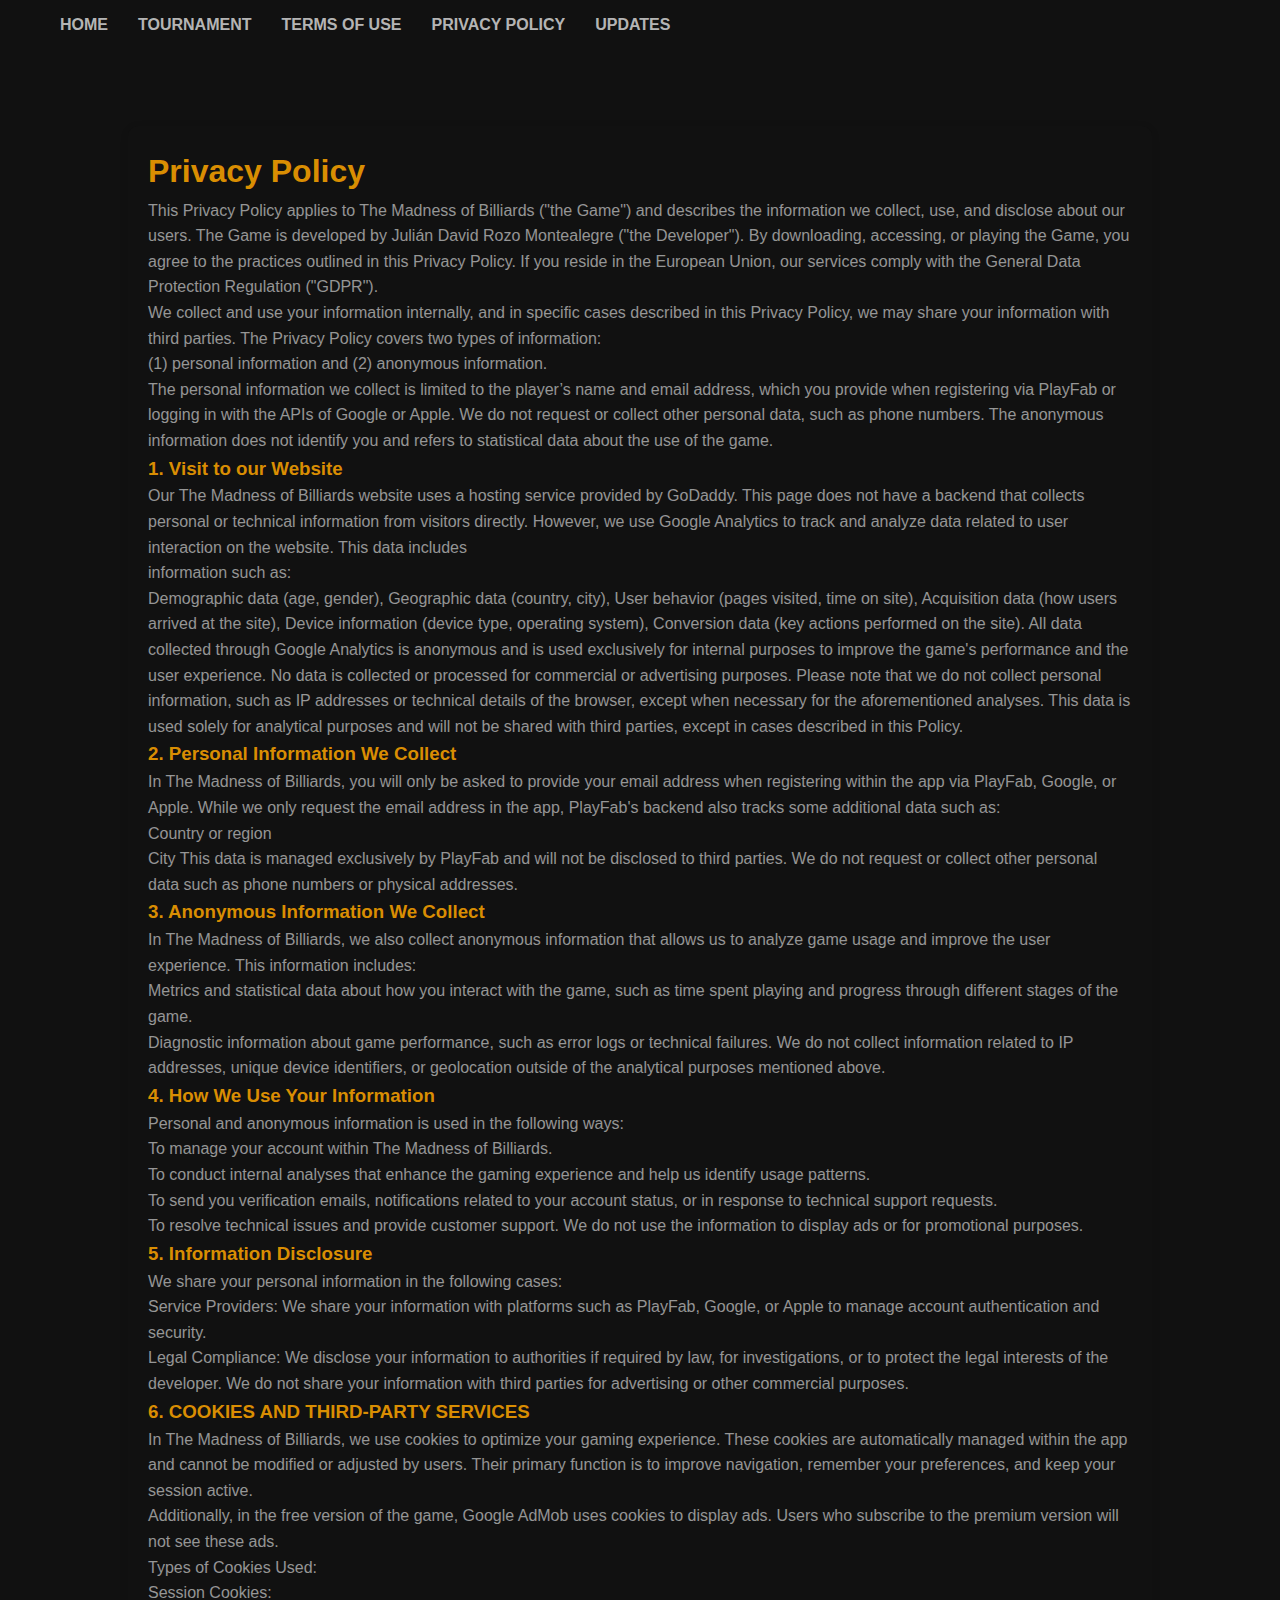
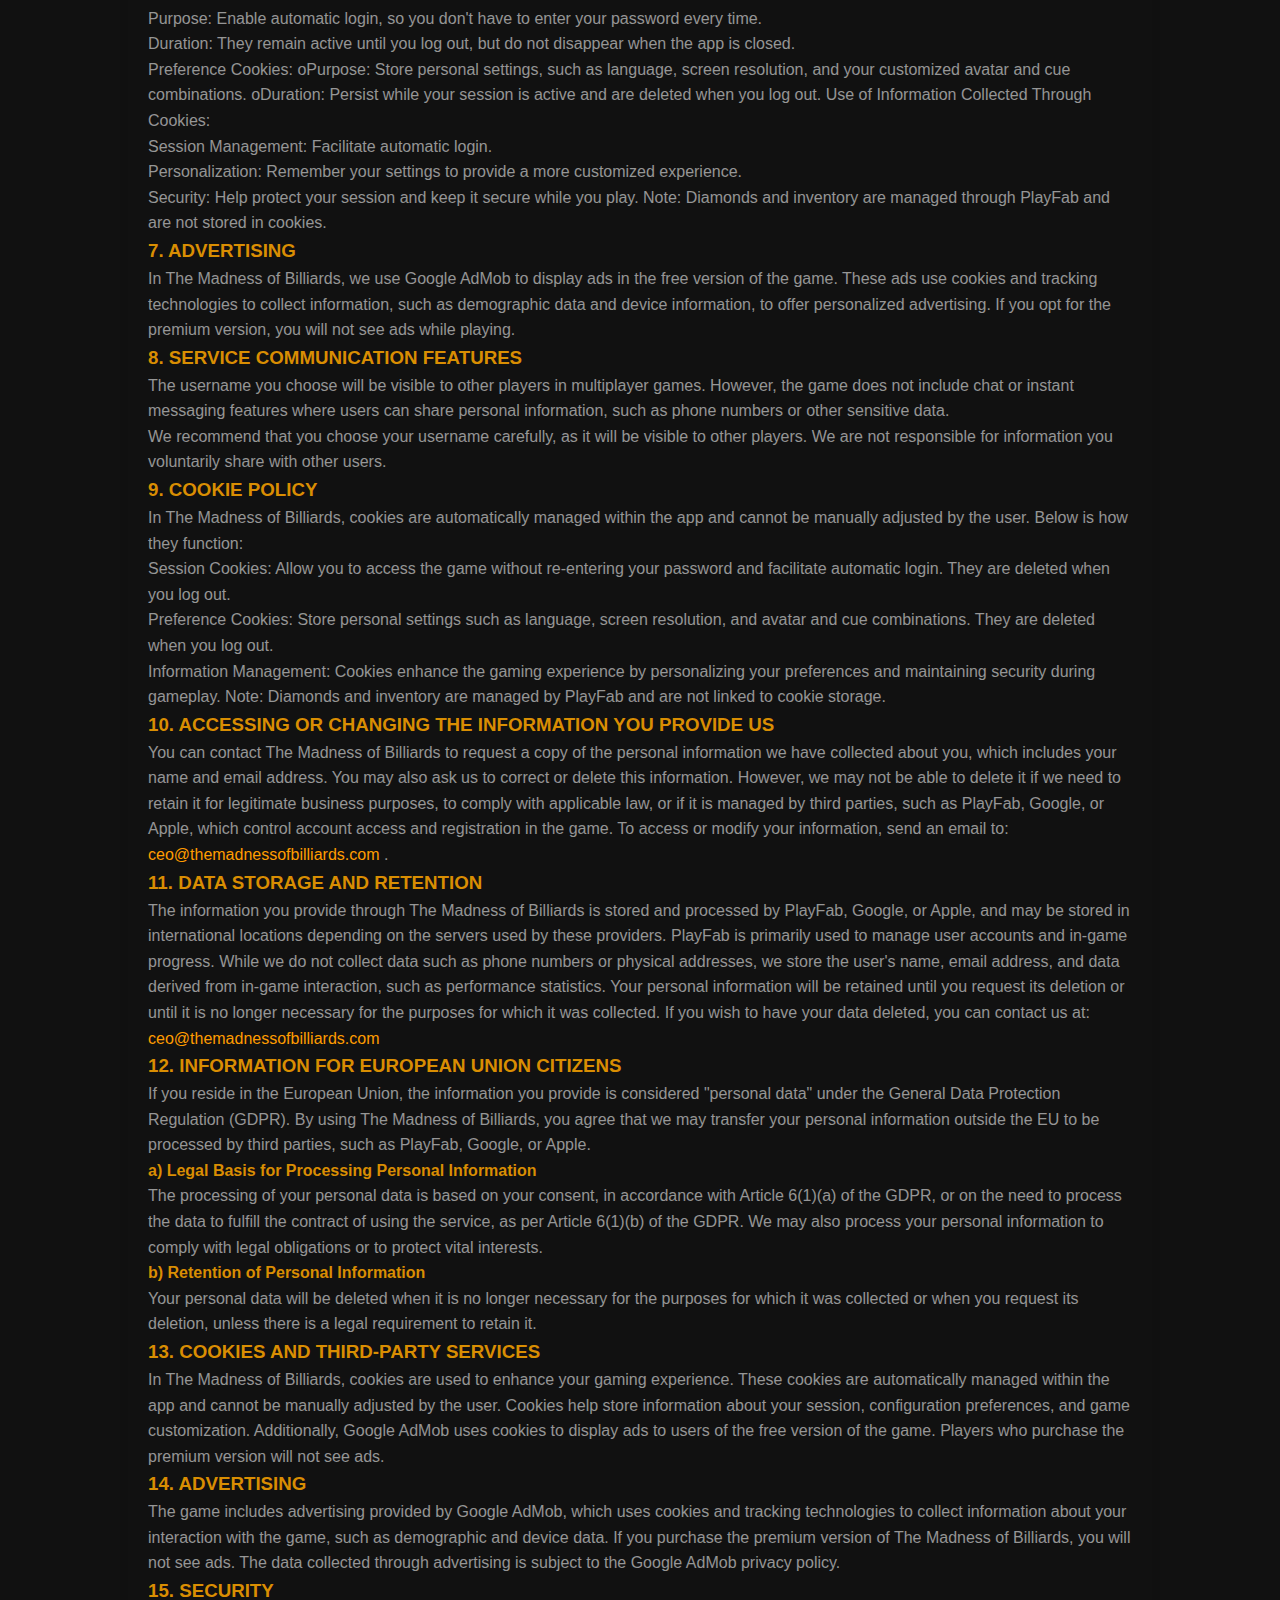
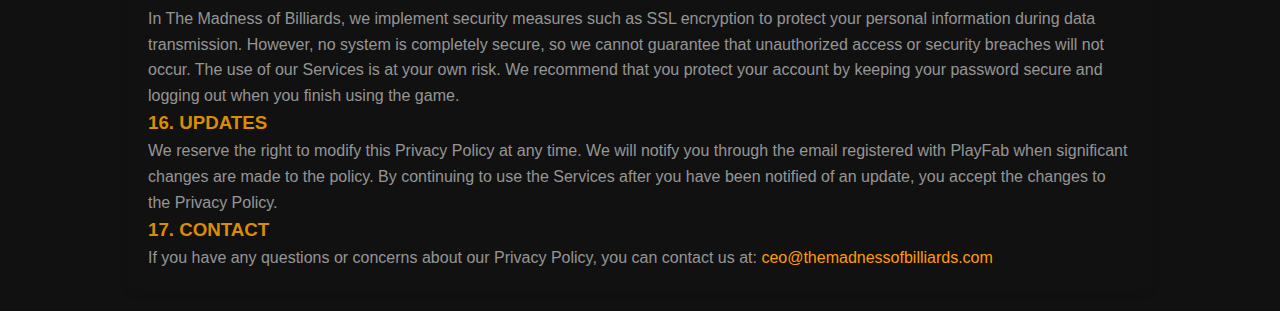
<file: privacyPolicy.html>
<!DOCTYPE html>
<html lang="en">
<head>
    <link rel="apple-touch-icon" sizes="180x180" href="/img/apple-touch-icon.png">
    <link rel="icon" type="image/png" sizes="32x32" href="/img/favicon-32x32.png">
    <link rel="icon" type="image/png" sizes="16x16" href="/img/favicon-16x16.png">
    <link rel="manifest" href="/site.webmanifest">
    <meta charset="UTF-8">
    <meta name="viewport" content="width=device-width, initial-scale=1.0">
    <meta http-equiv="X-UA-Compatible" content="ie=edge">
    <title>Privacy Policy - The Madness of Billiards</title>
    <link rel="stylesheet" href="css/navbar.css">
    <link rel="stylesheet" href="https://cdnjs.cloudflare.com/ajax/libs/font-awesome/6.0.0-beta3/css/all.min.css">
    <style>
        body {
            font-family: Arial, sans-serif;
            line-height: 1.6;
            margin: 0;
            padding: 0;
            background-color: #111111;
        }
        .container {
            width: 80%;
            margin: 20px auto;
            padding: 20px;
            background-color: #111111;
            border-radius: 10px;
            box-shadow: 0 2px 8px rgba(0, 0, 0, 0.1);
            color: #ffffff8f;
        }
        h1, h2, h3, h4 {
            color: #ffa600d7;
        }
    </style>
</head>
<body>

    <nav>
        <ul class='nav-bar'>
          <input type='checkbox' id='check'/>
          <label style="margin-top: 20px;" for="check" class="open-menu"><i class="fas fa-bars"></i></label>
          <span class="menu">
            <li><a href="index.html"><strong>HOME</strong></a></li>
            <li><a href="tournament.html"><strong> TOURNAMENT</strong></a></li>
            <li><a href="Terms of Use.html"><strong>TERMS OF USE</strong></a></li>
            <li><a href="privacyPolicy.html"><strong>PRIVACY POLICY</strong></a></li>
            <li><a href="updates.html"><strong>UPDATES</strong></a></li>    
            <label for="check" class="close-menu"><i class="fas fa-times"></i></label>
          </span>
        </ul>
      </nav>
    <div class="container">
        <h1>Privacy Policy</h1>
        <p>This Privacy Policy applies to The Madness of Billiards ("the Game") and describes the information we collect, use, and disclose about our users. The Game is developed by Julián David Rozo Montealegre ("the Developer"). By downloading, accessing, or playing the Game, you agree to the practices outlined in this Privacy Policy.

            If you reside in the European Union, our services comply with the General Data Protection Regulation ("GDPR").
            <br>  We collect and use your information internally, and in specific cases described in this Privacy Policy, we may share your information with third parties.
            The Privacy Policy covers two types of information: <br> (1) personal information and (2) anonymous information. <br>
            The personal information we collect is limited to the player’s name and email address, which you provide when registering via PlayFab or logging in with the APIs of Google or Apple. We do not request or collect other personal data, such as phone numbers. The anonymous information does not identify you and refers to statistical data about the use of the game.</p>

        <h3>1. Visit to our Website</h3>
        <p>Our The Madness of Billiards website uses a hosting service provided by GoDaddy. This page does not have a backend that collects personal or technical information from visitors directly.
            However, we use Google Analytics to track and analyze data related to user interaction on the website. This data includes <br>information such as:
            <br>Demographic data (age, gender),
            Geographic data (country, city),
            User behavior (pages visited, time on site),
            Acquisition data (how users arrived at the site),
            Device information (device type, operating system),
            Conversion data (key actions performed on the site).
            All data collected through Google Analytics is anonymous and is used exclusively for internal purposes to improve the game's performance and the user experience. No data is collected or processed for commercial or advertising purposes.
            Please note that we do not collect personal information, such as IP addresses or technical details of the browser, except when necessary for the aforementioned analyses. This data is used solely for analytical purposes and will not be shared with third parties, except in cases described in this Policy.</p>

        <h3>2. Personal Information We Collect</h3>
        <p>In The Madness of Billiards, you will only be asked to provide your email address when registering within the app via PlayFab, Google, or Apple. While we only request the email address in the app, PlayFab's backend also tracks some additional data such as:
            <br>Country or region
            <br> City
            This data is managed exclusively by PlayFab and will not be disclosed to third parties. We do not request or collect other personal data such as phone numbers or physical addresses.</p>

        <h3>3. Anonymous Information We Collect</h3>
        <p>In The Madness of Billiards, we also collect anonymous information that allows us to analyze game usage and improve the user experience. This information includes:
            <br>Metrics and statistical data about how you interact with the game, such as time spent playing and progress through different stages of the game.
            <br>Diagnostic information about game performance, such as error logs or technical failures.
            We do not collect information related to IP addresses, unique device identifiers, or geolocation outside of the analytical purposes mentioned above.</p>

        <h3>4. How We Use Your Information</h3>
        <p>Personal and anonymous information is used in the following ways:
            <br>To manage your account within The Madness of Billiards.
            <br>To conduct internal analyses that enhance the gaming experience and help us identify usage patterns.
            <br>To send you verification emails, notifications related to your account status, or in response to technical support requests.
            <br>To resolve technical issues and provide customer support.
            We do not use the information to display ads or for promotional purposes.</p>

        <h3>5. Information Disclosure</h3>
        <p>We share your personal information in the following cases:
            <br>Service Providers: We share your information with platforms such as PlayFab, Google, or Apple to manage account authentication and security.
            <br>Legal Compliance: We disclose your information to authorities if required by law, for investigations, or to protect the legal interests of the developer.
            We do not share your information with third parties for advertising or other commercial purposes.</p>

        <h3>6. COOKIES AND THIRD-PARTY SERVICES</h3>
        <p>In The Madness of Billiards, we use cookies to optimize your gaming experience. These cookies are automatically managed within the app and cannot be modified or adjusted by users. Their primary function is to improve navigation, remember your preferences, and keep your session active.
            <br>Additionally, in the free version of the game, Google AdMob uses cookies to display ads. Users who subscribe to the premium version will not see these ads.
            <br>Types of Cookies Used:
            <br>Session Cookies:
            <br>Purpose: Enable automatic login, so you don't have to enter your password every time.
            <br>Duration: They remain active until you log out, but do not disappear when the app is closed.
            <br>Preference Cookies:
            oPurpose: Store personal settings, such as language, screen resolution, and your customized avatar and cue combinations.
            oDuration: Persist while your session is active and are deleted when you log out.
            Use of Information Collected Through Cookies:
            <br>Session Management: Facilitate automatic login.
            <br>Personalization: Remember your settings to provide a more customized experience.
            <br>Security: Help protect your session and keep it secure while you play.
            Note: Diamonds and inventory are managed through PlayFab and are not stored in cookies.</p>

        <h3>7. ADVERTISING</h3>
        <p>In The Madness of Billiards, we use Google AdMob to display ads in the free version of the game. These ads use cookies and tracking technologies to collect information, such as demographic data and device information, to offer personalized advertising. If you opt for the premium version, you will not see ads while playing.</p>

        <h3>8. SERVICE COMMUNICATION FEATURES</h3>
        <p>The username you choose will be visible to other players in multiplayer games. However, the game does not include chat or instant messaging features where users can share personal information, such as phone numbers or other sensitive data.
            <br> We recommend that you choose your username carefully, as it will be visible to other players. We are not responsible for information you voluntarily share with other users.</p>

        <h3>9. COOKIE POLICY</h3>
        <p>In The Madness of Billiards, cookies are automatically managed within the app and cannot be manually adjusted by the user. Below is how they function:
            <br>Session Cookies: Allow you to access the game without re-entering your password and facilitate automatic login. They are deleted when you log out.
            <br>Preference Cookies: Store personal settings such as language, screen resolution, and avatar and cue combinations. They are deleted when you log out.
            <br>Information Management: Cookies enhance the gaming experience by personalizing your preferences and maintaining security during gameplay.
            Note: Diamonds and inventory are managed by PlayFab and are not linked to cookie storage.</p>

        <h3>10. ACCESSING OR CHANGING THE INFORMATION YOU PROVIDE US</h3>
        <p>You can contact The Madness of Billiards to request a copy of the personal information we have collected about you, which includes your name and email address. You may also ask us to correct or delete this information. However, we may not be able to delete it if we need to retain it for legitimate business purposes, to comply with applicable law, or if it is managed by third parties, such as PlayFab, Google, or Apple, which control account access and registration in the game.
            To access or modify your information, send an email to:  <a href="mailto:ceo@themadnessofbilliards.com" style="color: #FF9C00; text-decoration: none;">ceo@themadnessofbilliards.com</a>
        </a>
            .</p>

        <h3>11. DATA STORAGE AND RETENTION</h3>
        <p>The information you provide through The Madness of Billiards is stored and processed by PlayFab, Google, or Apple, and may be stored in international locations depending on the servers used by these providers. PlayFab is primarily used to manage user accounts and in-game progress. While we do not collect data such as phone numbers or physical addresses, we store the user's name, email address, and data derived from in-game interaction, such as performance statistics.
            Your personal information will be retained until you request its deletion or until it is no longer necessary for the purposes for which it was collected. If you wish to have your data deleted, you can contact us at: <a href="mailto:ceo@themadnessofbilliards.com" style="color: #FF9C00; text-decoration: none;">ceo@themadnessofbilliards.com</a></p>

        <h3>12. INFORMATION FOR EUROPEAN UNION CITIZENS</h3>
        <p>If you reside in the European Union, the information you provide is considered "personal data" under the General Data Protection Regulation (GDPR). By using The Madness of Billiards, you agree that we may transfer your personal information outside the EU to be processed by third parties, such as PlayFab, Google, or Apple.</p>
        <h4>a) Legal Basis for Processing Personal Information</h4>
        <p>The processing of your personal data is based on your consent, in accordance with Article 6(1)(a) of the GDPR, or on the need to process the data to fulfill the contract of using the service, as per Article 6(1)(b) of the GDPR. We may also process your personal information to comply with legal obligations or to protect vital interests.</p>

        <h4>b) Retention of Personal Information</h4>
        <p>Your personal data will be deleted when it is no longer necessary for the purposes for which it was collected or when you request its deletion, unless there is a legal requirement to retain it.</p>

        <h3>13. COOKIES AND THIRD-PARTY SERVICES</h3>
        <p>In The Madness of Billiards, cookies are used to enhance your gaming experience. These cookies are automatically managed within the app and cannot be manually adjusted by the user. Cookies help store information about your session, configuration preferences, and game customization. Additionally, Google AdMob uses cookies to display ads to users of the free version of the game. Players who purchase the premium version will not see ads.</p>

        <h3>14. ADVERTISING</h3>
        <p>The game includes advertising provided by Google AdMob, which uses cookies and tracking technologies to collect information about your interaction with the game, such as demographic and device data. If you purchase the premium version of The Madness of Billiards, you will not see ads. The data collected through advertising is subject to the Google AdMob privacy policy.</p>

        <h3>15. SECURITY</h3>
        <p>In The Madness of Billiards, we implement security measures such as SSL encryption to protect your personal information during data transmission. However, no system is completely secure, so we cannot guarantee that unauthorized access or security breaches will not occur. The use of our Services is at your own risk. We recommend that you protect your account by keeping your password secure and logging out when you finish using the game.</p>

        <h3>16. UPDATES</h3>
        <p>We reserve the right to modify this Privacy Policy at any time. We will notify you through the email registered with PlayFab when significant changes are made to the policy. By continuing to use the Services after you have been notified of an update, you accept the changes to the Privacy Policy.</p>

        <h3>17. CONTACT</h3>
        <p>If you have any questions or concerns about our Privacy Policy, you can contact us at: <a href="mailto:ceo@themadnessofbilliards.com" style="color: #FF9C00; text-decoration: none;">ceo@themadnessofbilliards.com</a>
        </p>
    </div>
</body>
</html>
</file>
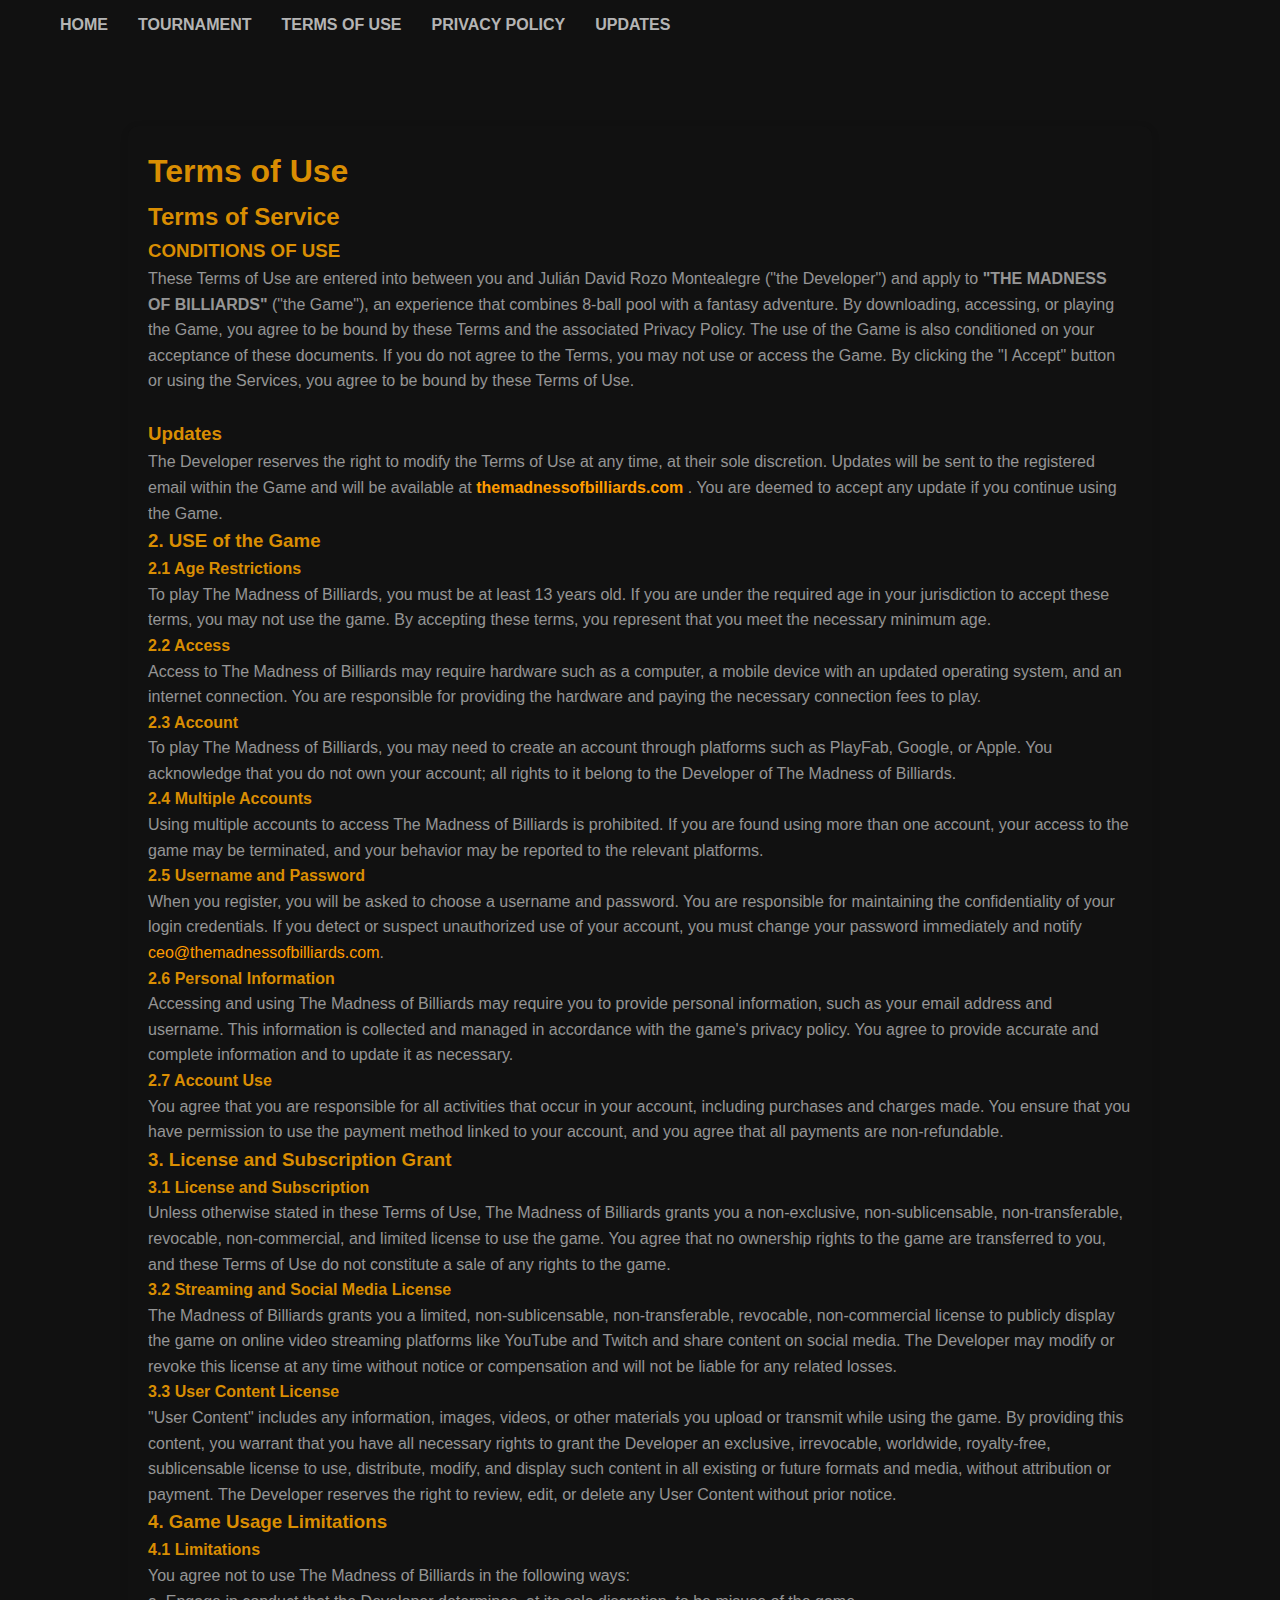
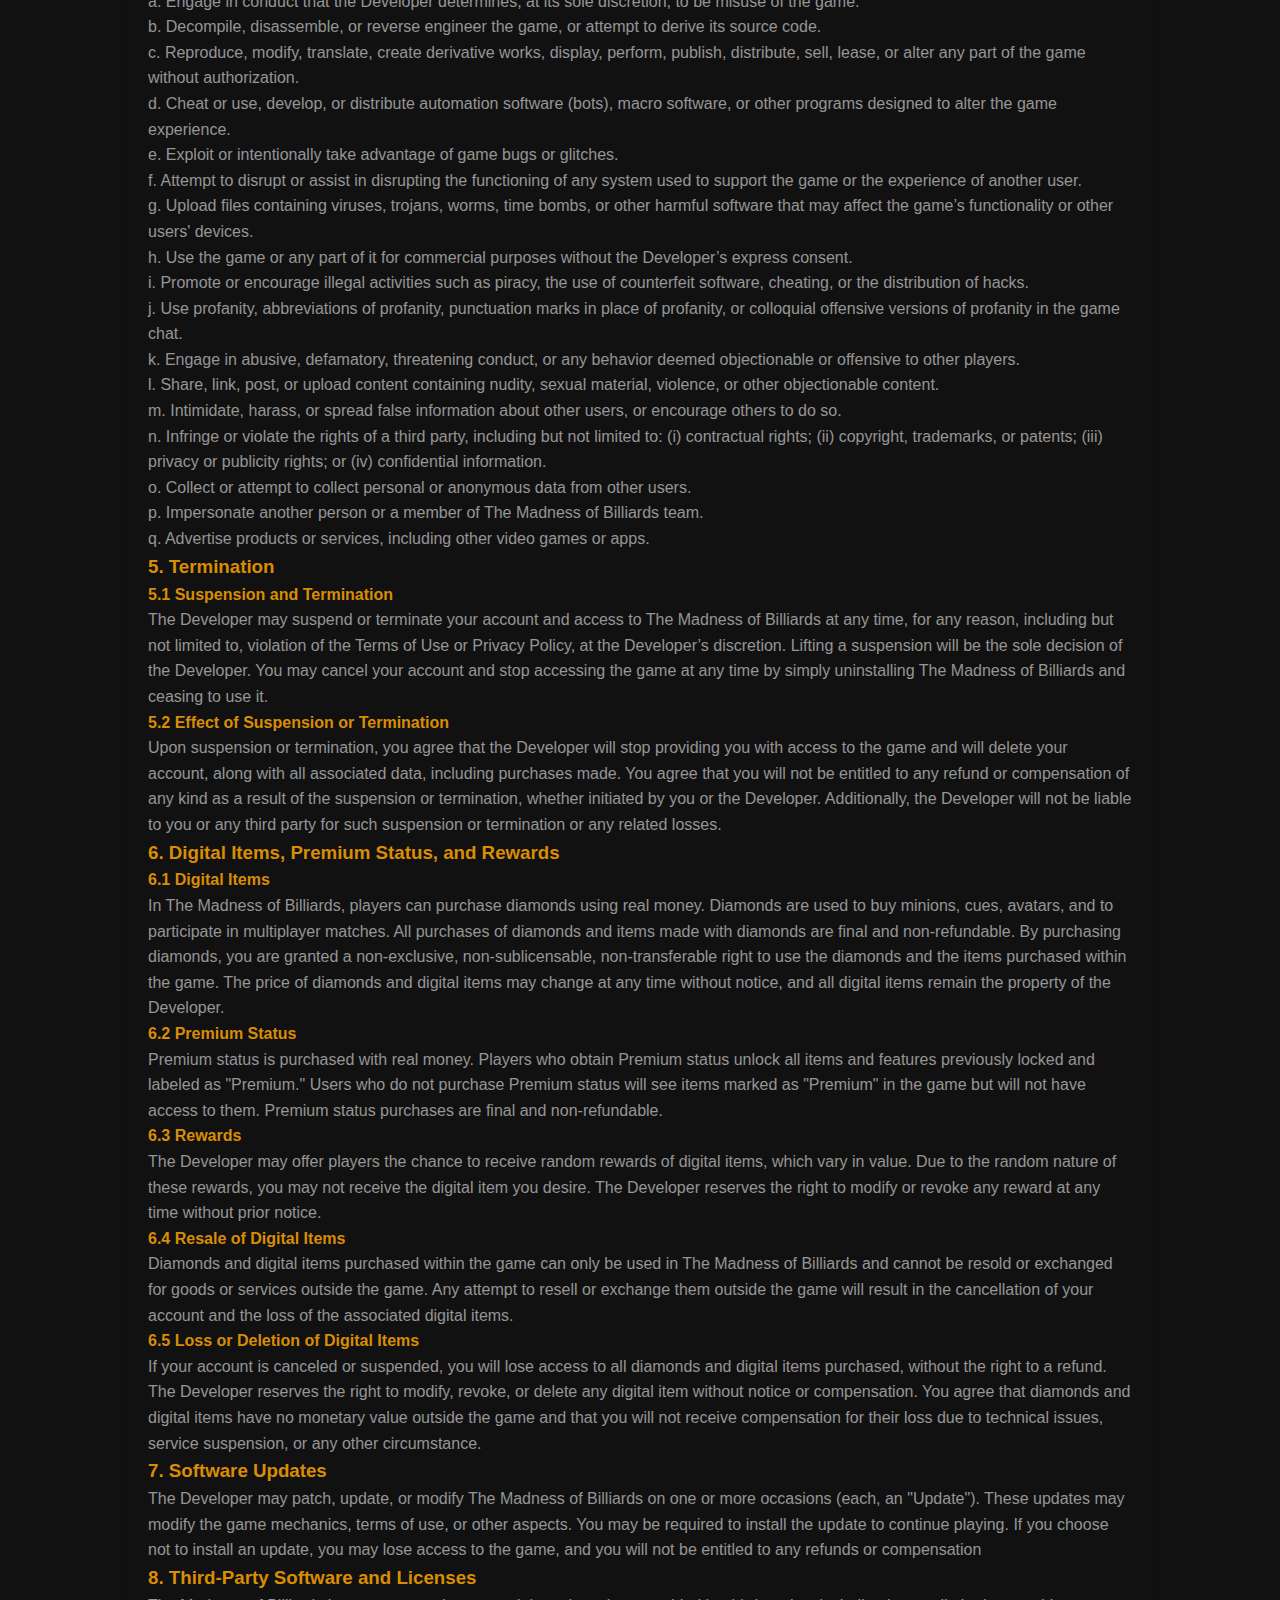
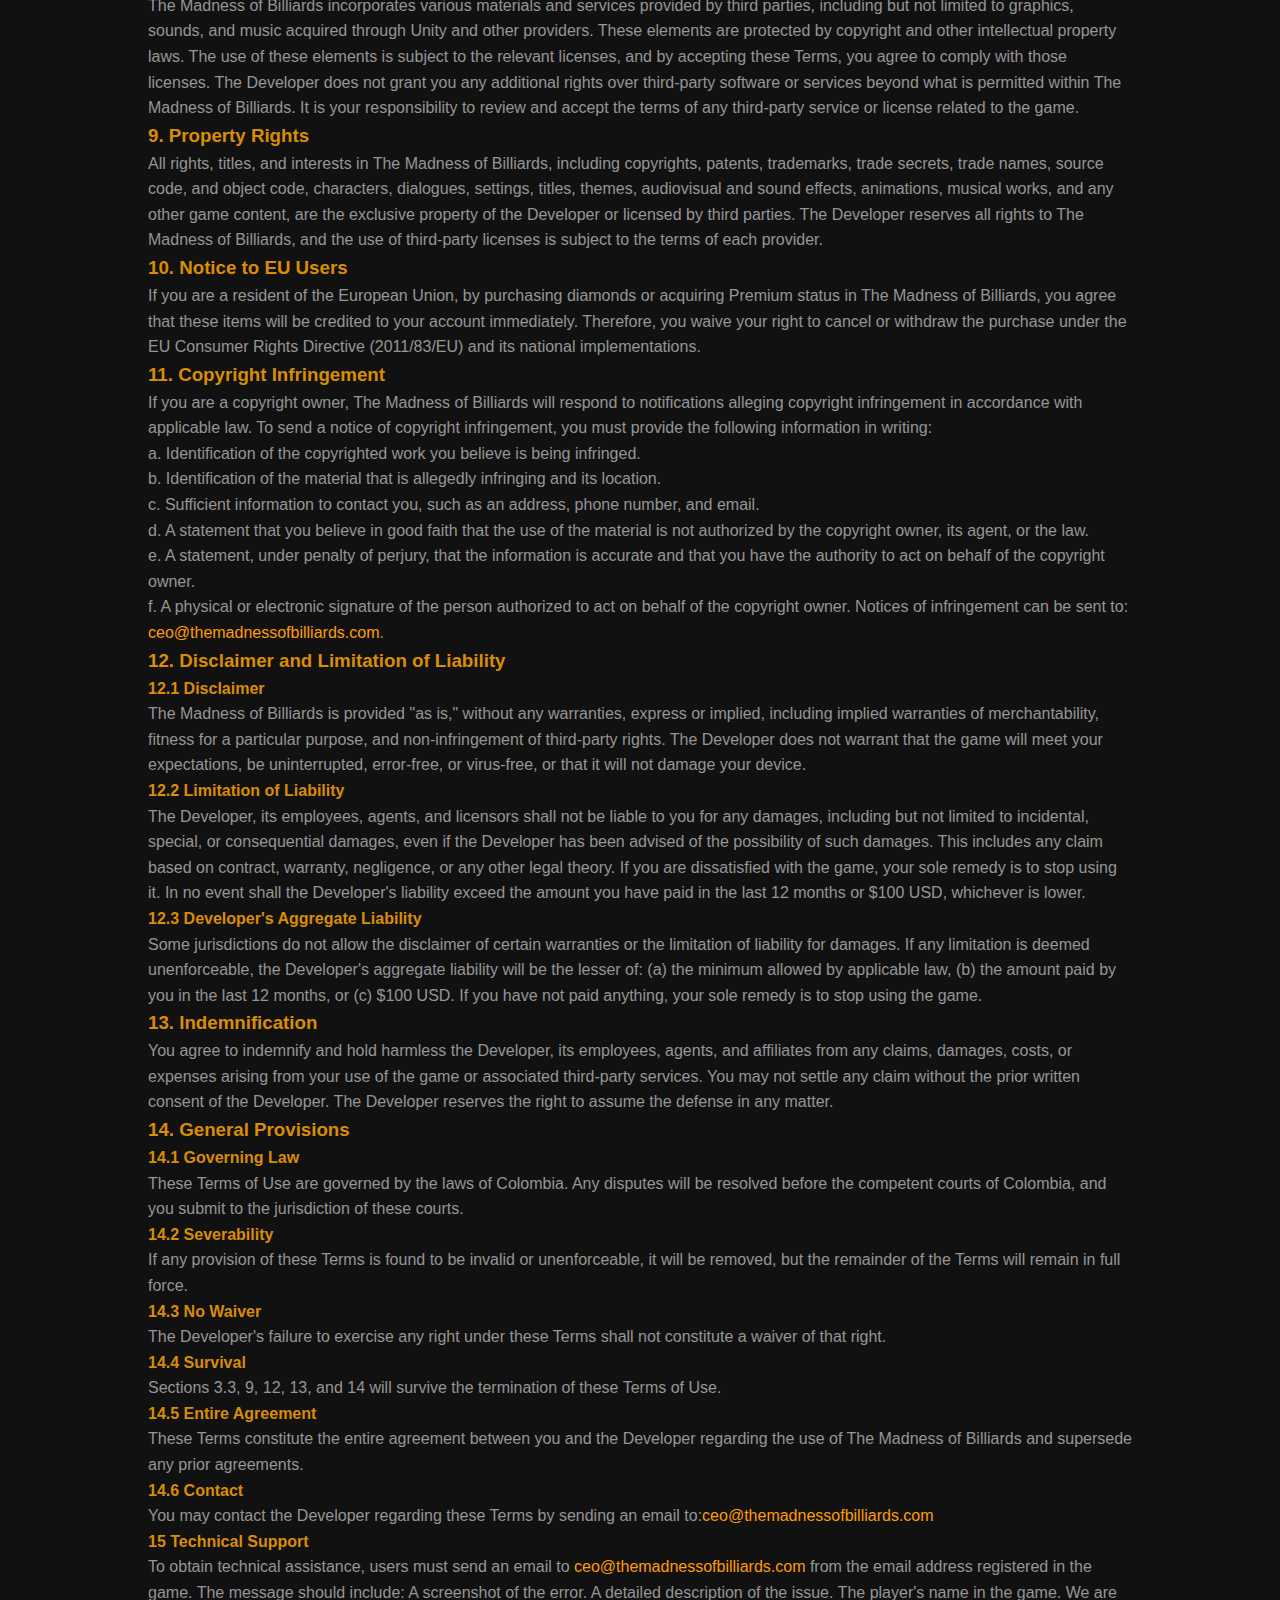
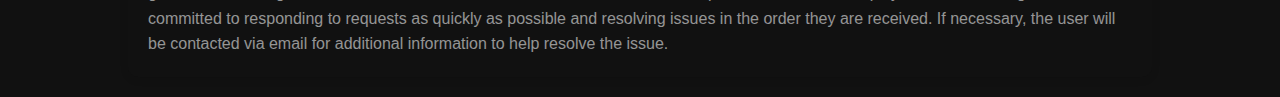
<file: Terms of Use.html>
<!DOCTYPE html>
<html lang="en">
<head>
  <link rel="apple-touch-icon" sizes="180x180" href="/img/apple-touch-icon.png">
  <link rel="icon" type="image/png" sizes="32x32" href="/img/favicon-32x32.png">
  <link rel="icon" type="image/png" sizes="16x16" href="/img/favicon-16x16.png">
  <link rel="manifest" href="/site.webmanifest">

    <meta charset="UTF-8">
    <meta name="viewport" content="width=device-width, initial-scale=1.0">
    <meta http-equiv="X-UA-Compatible" content="ie=edge">
    <link rel="stylesheet" href="css/navbar.css">
    <link rel="stylesheet" href="https://cdnjs.cloudflare.com/ajax/libs/font-awesome/6.0.0-beta3/css/all.min.css">
    <title>Terms of Use - The Madness of Billiards</title>
    <style>
        body {
            font-family: Arial, sans-serif;
            line-height: 1.6;
            margin: 0;
            padding: 0;
            background-color: #111111;
        }
        .container {
            width: 80%;
            margin: 20px auto;
            padding: 20px;
            background-color: #111111;
            border-radius: 10px;
            box-shadow: 0 2px 8px rgba(0, 0, 0, 0.1);
            color: #ffffff8f;
        }
        h1, h2, h3, h4 {
            color: #ffa600d7;
        }
    </style>
</head>
<body>
  <nav>
    <ul class='nav-bar'>
      <input type='checkbox' id='check'/>
      <label style="margin-top: 20px;" for="check" class="open-menu"><i class="fas fa-bars"></i></label>
      <span class="menu">
        <li><a href="index.html"><strong>HOME</strong></a></li>
        <li><a href="tournament.html"><strong> TOURNAMENT</strong></a></li>
        <li><a href="Terms of Use.html"><strong>TERMS OF USE</strong></a></li>
        <li><a href="privacyPolicy.html"><strong>PRIVACY POLICY</strong></a></li>
        <li><a href="updates.html"><strong>UPDATES</strong></a></li>
        <label for="check" class="close-menu"><i class="fas fa-times"></i></label>
      </span>
    </ul>
  </nav>
    <div class="container">
        <h1>Terms of Use</h1>
        <h2>Terms of Service</h2>
        <h3>CONDITIONS OF USE</h3>
        <p>These Terms of Use are entered into between you and Julián David Rozo Montealegre ("the Developer") and apply to <strong>"THE MADNESS OF BILLIARDS"</strong> ("the Game"), an experience that combines 8-ball pool with a fantasy adventure. By downloading, accessing, or playing the Game, you agree to be bound by these Terms and the associated Privacy Policy. The use of the Game is also conditioned on your acceptance of these documents. If you do not agree to the Terms, you may not use or access the Game.
          By clicking the "I Accept" button or using the Services, you agree to be bound by these Terms of Use.</p>
<br>
        <h3>Updates</h3>
        <p>The Developer reserves the right to modify the Terms of Use at any time, at their sole discretion. Updates will be sent to the registered email within the Game and will be available at <a href="https://www.themadnessofbilliards.com" style="color: #FF9C00; text-decoration: none; font-weight: bold;" target="_blank">themadnessofbilliards.com</a>
          . You are deemed to accept any update if you continue using the Game.</p>
        
        <h3>2. USE of the Game</h3>

        <h4>2.1 Age Restrictions</h4>
        <p>To play The Madness of Billiards, you must be at least 13 years old. If you are under the required age in your jurisdiction to accept these terms, you may not use the game. By accepting these terms, you represent that you meet the necessary minimum age.</p>
        
        <h4>2.2 Access</h4>
        <p>Access to The Madness of Billiards may require hardware such as a computer, a mobile device with an updated operating system, and an internet connection. You are responsible for providing the hardware and paying the necessary connection fees to play.</p>

        <h4>2.3 Account</h4>
        <p>To play The Madness of Billiards, you may need to create an account through platforms such as PlayFab, Google, or Apple. You acknowledge that you do not own your account; all rights to it belong to the Developer of The Madness of Billiards.</p>

        <h4>2.4 Multiple Accounts</h4>
        <p>Using multiple accounts to access The Madness of Billiards is prohibited. If you are found using more than one account, your access to the game may be terminated, and your behavior may be reported to the relevant platforms.</p>

        <h4>2.5 Username and Password</h4>
        <p>When you register, you will be asked to choose a username and password. You are responsible for maintaining the confidentiality of your login credentials. If you detect or suspect unauthorized use of your account, you must change your password immediately and notify <a href="mailto:ceo@themadnessofbilliards.com" style="color: #FF9C00; text-decoration: none;">ceo@themadnessofbilliards.com</a>.</p>

        <h4>2.6 Personal Information</h4>
        <p>Accessing and using The Madness of Billiards may require you to provide personal information, such as your email address and username. This information is collected and managed in accordance with the game's privacy policy. You agree to provide accurate and complete information and to update it as necessary.</p>

        <h4>2.7 Account Use</h4>
        <p>You agree that you are responsible for all activities that occur in your account, including purchases and charges made. You ensure that you have permission to use the payment method linked to your account, and you agree that all payments are non-refundable.</p>

        <h3>3. License and Subscription Grant</h3>

        <h4>3.1 License and Subscription</h4>
        <p>Unless otherwise stated in these Terms of Use, The Madness of Billiards grants you a non-exclusive, non-sublicensable, non-transferable, revocable, non-commercial, and limited license to use the game. You agree that no ownership rights to the game are transferred to you, and these Terms of Use do not constitute a sale of any rights to the game.</p>

        <h4>3.2 Streaming and Social Media License</h4>
        <p>The Madness of Billiards grants you a limited, non-sublicensable, non-transferable, revocable, non-commercial license to publicly display the game on online video streaming platforms like YouTube and Twitch and share content on social media. The Developer may modify or revoke this license at any time without notice or compensation and will not be liable for any related losses.</p>

        <h4>3.3 User Content License</h4>
        <p>"User Content" includes any information, images, videos, or other materials you upload or transmit while using the game. By providing this content, you warrant that you have all necessary rights to grant the Developer an exclusive, irrevocable, worldwide, royalty-free, sublicensable license to use, distribute, modify, and display such content in all existing or future formats and media, without attribution or payment. The Developer reserves the right to review, edit, or delete any User Content without prior notice.</p>

        <h3>4. Game Usage Limitations</h3>
        <h4>4.1 Limitations</h4>
        <p>You agree not to use The Madness of Billiards in the following ways:
        <br>  a. Engage in conduct that the Developer determines, at its sole discretion, to be misuse of the game.
        <br> b. Decompile, disassemble, or reverse engineer the game, or attempt to derive its source code.
        <br>c. Reproduce, modify, translate, create derivative works, display, perform, publish, distribute, sell, lease, or alter any part of the game without authorization.
        <br> d. Cheat or use, develop, or distribute automation software (bots), macro software, or other programs designed to alter the game experience.
        <br>e. Exploit or intentionally take advantage of game bugs or glitches.
        <br>f. Attempt to disrupt or assist in disrupting the functioning of any system used to support the game or the experience of another user.
        <br>g. Upload files containing viruses, trojans, worms, time bombs, or other harmful software that may affect the game’s functionality or other users' devices.
        <br>h. Use the game or any part of it for commercial purposes without the Developer’s express consent.
        <br>i. Promote or encourage illegal activities such as piracy, the use of counterfeit software, cheating, or the distribution of hacks.
        <br>j. Use profanity, abbreviations of profanity, punctuation marks in place of profanity, or colloquial offensive versions of profanity in the game chat.
        <br>k. Engage in abusive, defamatory, threatening conduct, or any behavior deemed objectionable or offensive to other players.
        <br>l. Share, link, post, or upload content containing nudity, sexual material, violence, or other objectionable content.
        <br>m. Intimidate, harass, or spread false information about other users, or encourage others to do so.
        <br>n. Infringe or violate the rights of a third party, including but not limited to: (i) contractual rights; (ii) copyright, trademarks, or patents; (iii) privacy or publicity rights; or (iv) confidential information.
        <br>o. Collect or attempt to collect personal or anonymous data from other users.
        <br>p. Impersonate another person or a member of The Madness of Billiards team.
          <br>q. Advertise products or services, including other video games or apps.</p>

        <h3>5. Termination</h3>
        <h4>5.1 Suspension and Termination</h4>
        <p>The Developer may suspend or terminate your account and access to The Madness of Billiards at any time, for any reason, including but not limited to, violation of the Terms of Use or Privacy Policy, at the Developer’s discretion. Lifting a suspension will be the sole decision of the Developer. You may cancel your account and stop accessing the game at any time by simply uninstalling The Madness of Billiards and ceasing to use it.</p>

        <h4>5.2 Effect of Suspension or Termination</h4>
        <p>Upon suspension or termination, you agree that the Developer will stop providing you with access to the game and will delete your account, along with all associated data, including purchases made. You agree that you will not be entitled to any refund or compensation of any kind as a result of the suspension or termination, whether initiated by you or the Developer. Additionally, the Developer will not be liable to you or any third party for such suspension or termination or any related losses.</p>

        <h3>6. Digital Items, Premium Status, and Rewards</h3>
        <h4>6.1 Digital Items</h4>
        <p>In The Madness of Billiards, players can purchase diamonds using real money. Diamonds are used to buy minions, cues, avatars, and to participate in multiplayer matches. All purchases of diamonds and items made with diamonds are final and non-refundable. By purchasing diamonds, you are granted a non-exclusive, non-sublicensable, non-transferable right to use the diamonds and the items purchased within the game. The price of diamonds and digital items may change at any time without notice, and all digital items remain the property of the Developer.</p>

        <h4>6.2 Premium Status</h4>
        <p>Premium status is purchased with real money. Players who obtain Premium status unlock all items and features previously locked and labeled as "Premium." Users who do not purchase Premium status will see items marked as "Premium" in the game but will not have access to them. Premium status purchases are final and non-refundable.</p>

        <h4>6.3 Rewards</h4>
        <p>The Developer may offer players the chance to receive random rewards of digital items, which vary in value. Due to the random nature of these rewards, you may not receive the digital item you desire. The Developer reserves the right to modify or revoke any reward at any time without prior notice.</p>

        <h4>6.4 Resale of Digital Items</h4>
        <p>Diamonds and digital items purchased within the game can only be used in The Madness of Billiards and cannot be resold or exchanged for goods or services outside the game. Any attempt to resell or exchange them outside the game will result in the cancellation of your account and the loss of the associated digital items.</p>

        <h4>6.5 Loss or Deletion of Digital Items</h4>
        <p>If your account is canceled or suspended, you will lose access to all diamonds and digital items purchased, without the right to a refund. The Developer reserves the right to modify, revoke, or delete any digital item without notice or compensation. You agree that diamonds and digital items have no monetary value outside the game and that you will not receive compensation for their loss due to technical issues, service suspension, or any other circumstance.</p>

        <h3>7. Software Updates</h3>
        <p>The Developer may patch, update, or modify The Madness of Billiards on one or more occasions (each, an "Update"). These updates may modify the game mechanics, terms of use, or other aspects. You may be required to install the update to continue playing. If you choose not to install an update, you may lose access to the game, and you will not be entitled to any refunds or compensation</p>

        <h3>8. Third-Party Software and Licenses</h3>
        <p>The Madness of Billiards incorporates various materials and services provided by third parties, including but not limited to graphics, sounds, and music acquired through Unity and other providers. These elements are protected by copyright and other intellectual property laws. The use of these elements is subject to the relevant licenses, and by accepting these Terms, you agree to comply with those licenses. The Developer does not grant you any additional rights over third-party software or services beyond what is permitted within The Madness of Billiards. It is your responsibility to review and accept the terms of any third-party service or license related to the game.</p>

        <h3>9. Property Rights</h3>
        <p>All rights, titles, and interests in The Madness of Billiards, including copyrights, patents, trademarks, trade secrets, trade names, source code, and object code, characters, dialogues, settings, titles, themes, audiovisual and sound effects, animations, musical works, and any other game content, are the exclusive property of the Developer or licensed by third parties. The Developer reserves all rights to The Madness of Billiards, and the use of third-party licenses is subject to the terms of each provider.</p>

        <h3>10. Notice to EU Users</h3>
        <p>If you are a resident of the European Union, by purchasing diamonds or acquiring Premium status in The Madness of Billiards, you agree that these items will be credited to your account immediately. Therefore, you waive your right to cancel or withdraw the purchase under the EU Consumer Rights Directive (2011/83/EU) and its national implementations.</p>

        <h3>11. Copyright Infringement</h3>
        <p>If you are a copyright owner, The Madness of Billiards will respond to notifications alleging copyright infringement in accordance with applicable law. To send a notice of copyright infringement, you must provide the following information in writing:
          <br>a. Identification of the copyrighted work you believe is being infringed.
          <br>b. Identification of the material that is allegedly infringing and its location.
          <br>c. Sufficient information to contact you, such as an address, phone number, and email.
          <br>d. A statement that you believe in good faith that the use of the material is not authorized by the copyright owner, its agent, or the law.
          <br>e. A statement, under penalty of perjury, that the information is accurate and that you have the authority to act on behalf of the copyright owner.
          <br>f. A physical or electronic signature of the person authorized to act on behalf of the copyright owner.
          Notices of infringement can be sent to: <a href="mailto:ceo@themadnessofbilliards.com" style="color: #FF9C00; text-decoration: none;">ceo@themadnessofbilliards.com</a>.</p>

        <h3>12. Disclaimer and Limitation of Liability</h3>
        <h4>12.1 Disclaimer</h4>
        <p>The Madness of Billiards is provided "as is," without any warranties, express or implied, including implied warranties of merchantability, fitness for a particular purpose, and non-infringement of third-party rights. The Developer does not warrant that the game will meet your expectations, be uninterrupted, error-free, or virus-free, or that it will not damage your device.</p>

        <h4>12.2 Limitation of Liability</h4>
        <p>The Developer, its employees, agents, and licensors shall not be liable to you for any damages, including but not limited to incidental, special, or consequential damages, even if the Developer has been advised of the possibility of such damages. This includes any claim based on contract, warranty, negligence, or any other legal theory. If you are dissatisfied with the game, your sole remedy is to stop using it. In no event shall the Developer's liability exceed the amount you have paid in the last 12 months or $100 USD, whichever is lower.</p>

        <h4>12.3 Developer's Aggregate Liability</h4>
        <p>Some jurisdictions do not allow the disclaimer of certain warranties or the limitation of liability for damages. If any limitation is deemed unenforceable, the Developer's aggregate liability will be the lesser of: (a) the minimum allowed by applicable law, (b) the amount paid by you in the last 12 months, or (c) $100 USD. If you have not paid anything, your sole remedy is to stop using the game.</p>

        <h3>13. Indemnification</h3>
        <p>You agree to indemnify and hold harmless the Developer, its employees, agents, and affiliates from any claims, damages, costs, or expenses arising from your use of the game or associated third-party services. You may not settle any claim without the prior written consent of the Developer. The Developer reserves the right to assume the defense in any matter.</p>

        <h3>14. General Provisions</h3>
        <h4>14.1 Governing Law</h4>
        <p>These Terms of Use are governed by the laws of Colombia. Any disputes will be resolved before the competent courts of Colombia, and you submit to the jurisdiction of these courts.</p>

        <h4>14.2 Severability</h4>
        <p>If any provision of these Terms is found to be invalid or unenforceable, it will be removed, but the remainder of the Terms will remain in full force.</p>

        <h4>14.3 No Waiver</h4>
        <p>The Developer's failure to exercise any right under these Terms shall not constitute a waiver of that right.</p>

        <h4>14.4 Survival</h4>
        <p>Sections 3.3, 9, 12, 13, and 14 will survive the termination of these Terms of Use.</p>

        <h4>14.5 Entire Agreement</h4>
        <p>These Terms constitute the entire agreement between you and the Developer regarding the use of The Madness of Billiards and supersede any prior agreements.</p>

        <h4>14.6 Contact</h4>
        <p>You may contact the Developer regarding these Terms by sending an email to:<a href="mailto:ceo@themadnessofbilliards.com" style="color: #FF9C00; text-decoration: none;">ceo@themadnessofbilliards.com</a> </p>

        <h4>15 Technical Support
        </h4>
        <p>To obtain technical assistance, users must send an email to <a href="mailto:ceo@themadnessofbilliards.com" style="color: #FF9C00; text-decoration: none;">ceo@themadnessofbilliards.com</a> from the email address registered in the game. The message should include:

          A screenshot of the error.
          A detailed description of the issue.
          The player's name in the game.
          We are committed to responding to requests as quickly as possible and resolving issues in the order they are received. If necessary, the user will be contacted via email for additional information to help resolve the issue.</p>

    </div>
</body>
</html>
</file>
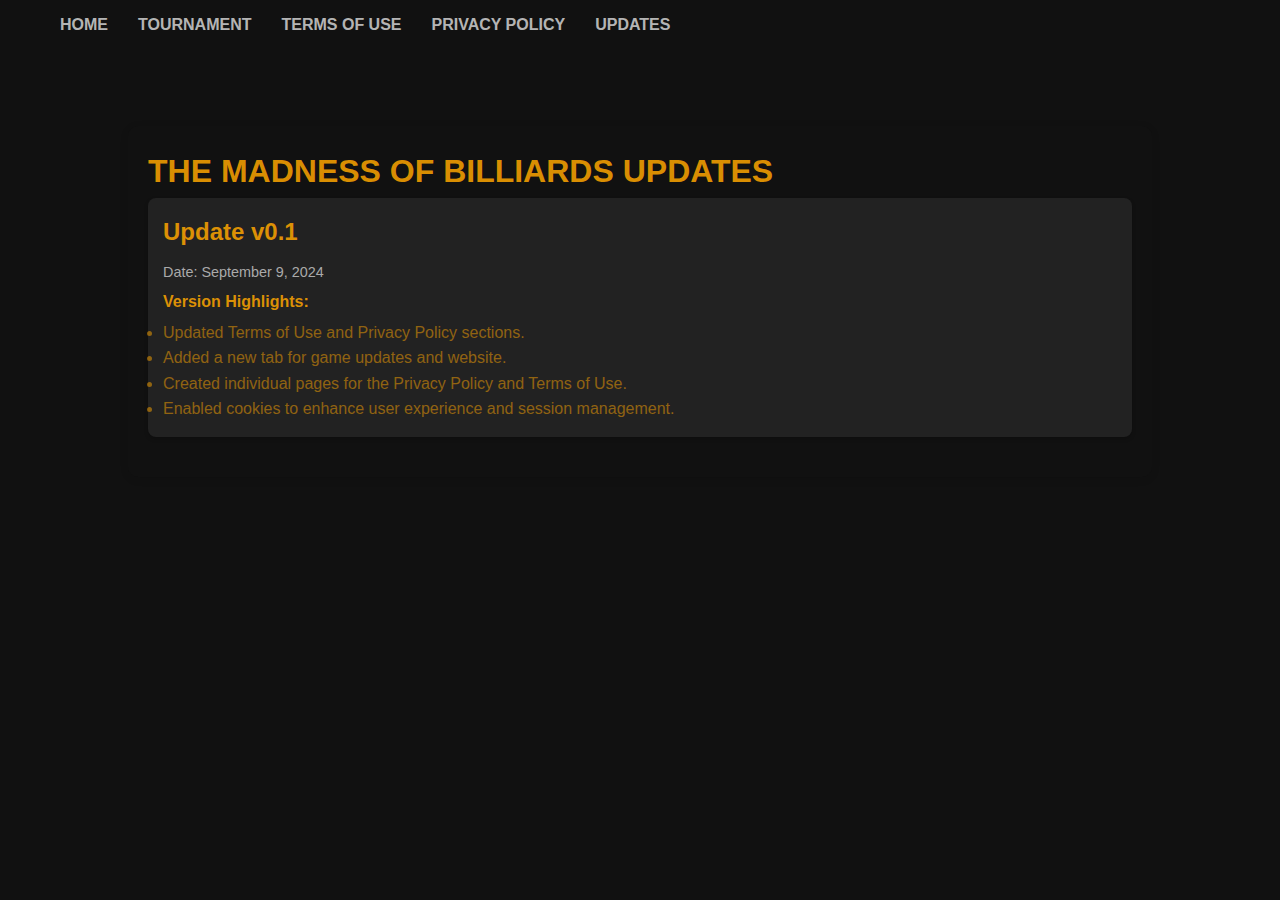
<file: updates.html>
<!DOCTYPE html>
<html lang="en">
<head>
  <link rel="apple-touch-icon" sizes="180x180" href="/img/apple-touch-icon.png">
  <link rel="icon" type="image/png" sizes="32x32" href="/img/favicon-32x32.png">
  <link rel="icon" type="image/png" sizes="16x16" href="/img/favicon-16x16.png">
  <link rel="manifest" href="/site.webmanifest">

    <meta charset="UTF-8">
    <meta name="viewport" content="width=device-width, initial-scale=1.0">
    <meta http-equiv="X-UA-Compatible" content="ie=edge">
    <title>Game Updates - The Madness of Billiards</title>
    <link rel="stylesheet" href="css/navbar2.css">
   <link rel="stylesheet" href="/css/update.css">
   <link rel="stylesheet" href="https://cdnjs.cloudflare.com/ajax/libs/font-awesome/6.0.0-beta3/css/all.min.css">

</head>
<body>
    <nav>
        <ul class='nav-bar'>
          <input type='checkbox' id='check'/>
          <label style="margin-top: 20px;" for="check" class="open-menu"><i class="fas fa-bars"></i></label>
          <span class="menu">
            <li><a href="index.html"><strong>HOME</strong></a></li>
            <li><a href="tournament.html"><strong> TOURNAMENT</strong></a></li>
            <li><a href="Terms of Use.html"><strong>TERMS OF USE</strong></a></li>
            <li><a href="privacyPolicy.html"><strong>PRIVACY POLICY</strong></a></li>
            <li><a href="updates.html"><strong>UPDATES</strong></a></li>    
            <label for="check" class="close-menu"><i class="fas fa-times"></i></label>
          </span>
        </ul>
      </nav>
    <div class="container">
        <h1>THE MADNESS OF BILLIARDS UPDATES</h1>


        <div class="update">
            <h2>Update v0.1</h2>
            <p class="update-date">Date: September 9, 2024</p>
            <p class="version">Version Highlights:</p>
            <li>Updated Terms of Use and Privacy Policy sections.</li>
            <li>Added a new tab for game updates and website.</li>
            <li>Created individual pages for the Privacy Policy and Terms of Use.</li>
            <li>Enabled cookies to enhance user experience and session management.</li>
        </div>
        

        <!-- Más actualizaciones -->
        <!--
        <div class="update">
            <h2>Update v0.x</h2>
            <p class="update-date">Date: [Fecha]</p>
            <p class="version">Version Highlights:</p>
            <ul>
                <li>[Mejoras o cambios realizados]</li>
            </ul>
        </div>
        -->
    </div>
    
</body>
</html>
</file>
<file: css/update.css>
body {
    font-family: Arial, sans-serif;
    line-height: 1.6;
    margin: 0;
    padding: 0;
    background-color: #111111;
    color: #ffa6007f;
}
.container {
    width: 80%;
    margin: 20px auto;
    padding: 20px;
    background-color: #111111;
    border-radius: 10px;
    box-shadow: 0 2px 8px rgba(0, 0, 0, 0.1);
}
h1 {
    color: #ffa600d7;
}
.update {
    background-color: #222222;
    padding: 15px;
    border-radius: 8px;
    margin-bottom: 20px;
    box-shadow: 0 2px 4px rgba(0, 0, 0, 0.2);
}
.update h2 {
    color: #ffa600d7;
    margin-bottom: 10px;
}
.update p {
    margin: 5px 0;
}
.update-date {
    font-size: 0.9em;
    color: #aaaaaa;
}
.version {
    color: #ffa600d7;
    font-weight: bold;
}
</file>
<file: css/navbar.css>
/* General Reset */
* {
    box-sizing: border-box;
    margin: 0;
    padding: 0;
}

/* Importación de la fuente Bebas Neue desde Google Fonts */
@import url('https://fonts.googleapis.com/css2?family=Bebas+Neue&display=swap');

/* Estilos globales */
body {
    --color1: #ffffffb4; /* Color del texto principal */
    --color2: #000; /* Color de fondo */
    --hover-color: #FFA500; /* Color de hover */
    font-family: "Bebas Neue", sans-serif; /* Aplicar la fuente Bebas Neue */
    font-weight: 400;
    font-style: normal;
}

/* Estilos para la barra de navegación */
.nav-bar {
    width: 100%;
    display: flex;
    justify-content: space-between;
    align-items: center;
    list-style: none;
    position: relative;
    padding: 12px 30px;
    margin-bottom: 6%;
}

/* Estilos para el cuerpo cuando el menú está abierto */
body.menu-open {
    overflow: hidden;
    position: fixed;
    width: 100%;
    height: 100%;
}

/* Estilos para el logo */
.logo img {
    width: 40px;
}

/* Estilos para el menú */
.menu {
    display: flex;
}

.menu li {
    padding-left: 30px;
    /* Aplicar la fuente Bebas Neue a los elementos de lista del menú */
    font-family: "Bebas Neue", sans-serif;
}

.menu li a {
    display: inline-block;
    text-decoration: none;
    color: var(--color1);
    text-align: center;
    transition: 0.15s ease-in-out;
    position: relative;
    text-transform: uppercase;
    /* Aplicar la fuente Bebas Neue a los enlaces del menú */
    font-family: "Bebas Neue", sans-serif;
}

.menu li a:hover {
    color: var(--hover-color); /* Cambia el color del texto al hacer hover */
}

/* Estilos para los íconos del menú */
.open-menu, .close-menu {
    position: absolute;
    color: var(--color1);
    cursor: pointer;
    font-size: 1.5rem;
    display: none;
}

.open-menu {
    top: 50%;
    right: 20px;
    transform: translateY(-50%);
}

.close-menu {
    top: 20px;
    right: 20px;
}

/* Estilos para el checkbox usado en la funcionalidad del menú móvil */
#check {
    display: none;
}

/* Estilos para pantallas pequeñas (menú móvil) */
@media (max-width: 610px) {
    .menu {
        flex-direction: column;
        align-items: center;
        justify-content: center;
        width: 100%;
        height: 100vh;
        position: fixed;
        top: 0;
        right: 100vw; /* Mueve el menú fuera de la vista por defecto */
        z-index: 100;
        -webkit-backdrop-filter: blur(5px);
        backdrop-filter: blur(5px);
        background-color: rgba(0, 0, 0, 0.842);
        transition: all 0.3s ease-in-out; /* Transición suave */
        visibility: hidden; /* Oculta el menú por defecto */
    }

    .menu li {
        margin-top: 40px;
    }

    .menu li a {
        padding: 10px;
    }

    .open-menu, .close-menu {
        display: block;
    }

    #check:checked ~ .menu {
        right: 0;
        visibility: visible; /* Muestra el menú cuando el checkbox está marcado */
    }
}
</file>
<file: css/navbar2.css>
/* General Reset */
* {
    box-sizing: border-box;
    margin: 0;
    padding: 0;
}

/* Importación de la fuente Bebas Neue desde Google Fonts */
@import url('https://fonts.googleapis.com/css2?family=Bebas+Neue&display=swap');

/* Estilos globales */
body {
    --color1: #ffffffb4; /* Color del texto principal */
    --color2: #000; /* Color de fondo */
    --hover-color: #FFA500; /* Color de hover */
    font-family: "Bebas Neue", sans-serif; /* Aplicar la fuente Bebas Neue */
    font-weight: 400;
    font-style: normal;
}

/* Estilos para la barra de navegación */
.nav-bar {
    width: 100%;
    display: flex;
    justify-content: space-between;
    align-items: center;
    list-style: none;
    position: relative;
    padding: 12px 30px;
    margin-bottom: 6%;
}

/* Estilos para el cuerpo cuando el menú está abierto */
body.menu-open {
    overflow: hidden;
    position: fixed;
    width: 100%;
    height: 100%;
}

/* Estilos para el logo */
.logo img {
    width: 40px;
}

/* Estilos para el menú */
.menu {
    display: flex;
}

.menu li {
    padding-left: 30px;
    /* Aplicar la fuente Bebas Neue a los elementos de lista del menú */
    font-family: "Bebas Neue", sans-serif;
}

.menu li a {
    display: inline-block;
    text-decoration: none;
    color: var(--color1);
    text-align: center;
    transition: 0.15s ease-in-out;
    position: relative;
    text-transform: uppercase;
    /* Aplicar la fuente Bebas Neue a los enlaces del menú */
    font-family: "Bebas Neue", sans-serif;
}

.menu li a:hover {
    color: var(--hover-color); /* Cambia el color del texto al hacer hover */
}

/* Estilos para los íconos del menú */
.open-menu, .close-menu {
    position: absolute;
    color: var(--color1);
    cursor: pointer;
    font-size: 1.5rem;
    display: none;
}

.open-menu {
    top: 50%;
    right: 20px;
    transform: translateY(-50%);
}

.close-menu {
    top: 20px;
    right: 20px;
}

/* Estilos para el checkbox usado en la funcionalidad del menú móvil */
#check {
    display: none;
}

/* Estilos para pantallas pequeñas (menú móvil) */
@media (max-width: 610px) {
    .menu {
        flex-direction: column;
        align-items: center;
        justify-content: center;
        width: 100%;
        height: 100vh;
        position: fixed;
        top: 0;
        right: 100vw; /* Mueve el menú fuera de la vista por defecto */
        z-index: 100;
        -webkit-backdrop-filter: blur(5px);
        backdrop-filter: blur(5px);
        background-color: rgba(0, 0, 0, 0.842);
        transition: all 0.3s ease-in-out; /* Transición suave */
        visibility: hidden; /* Oculta el menú por defecto */
    }

    .menu li {
        margin-top: 40px;
    }

    .menu li a {
        padding: 10px;
    }

    .open-menu, .close-menu {
        display: block;
    }

    #check:checked ~ .menu {
        right: 0;
        visibility: visible; /* Muestra el menú cuando el checkbox está marcado */
    }
}
</file>
